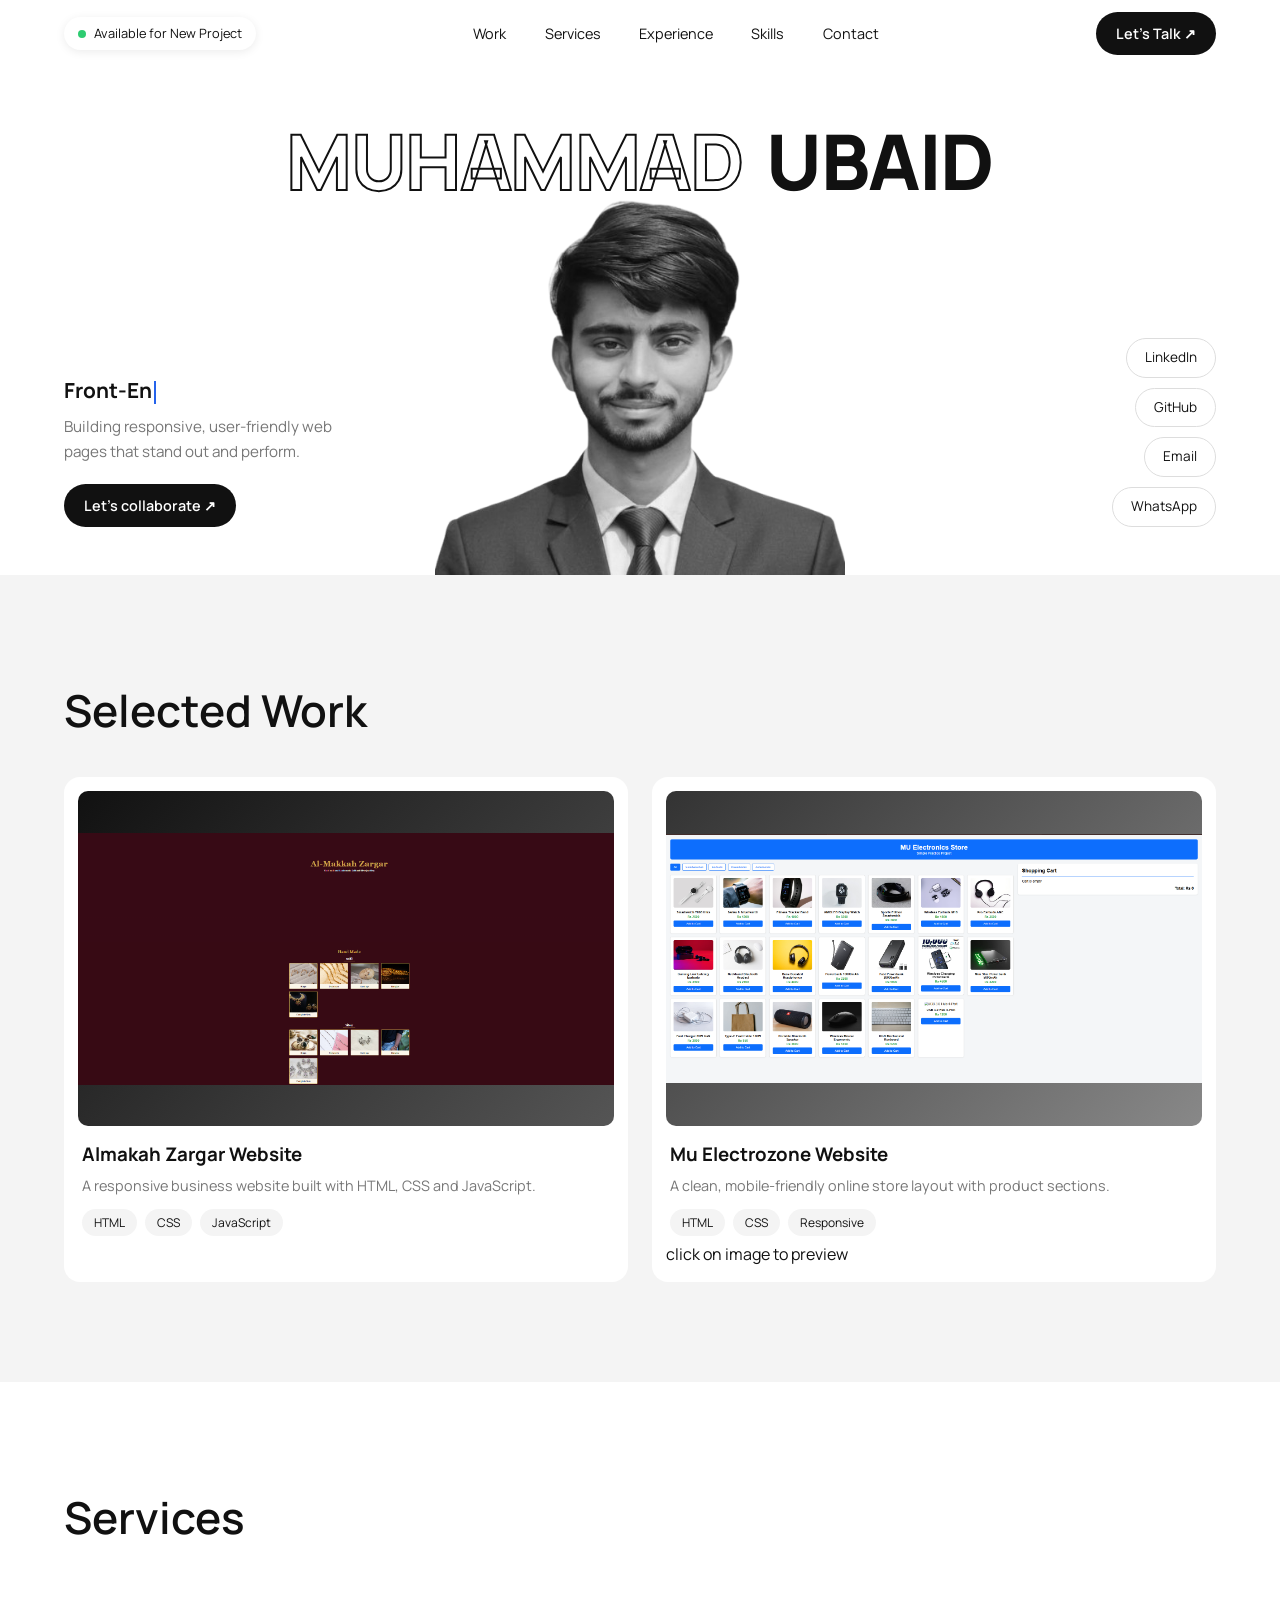
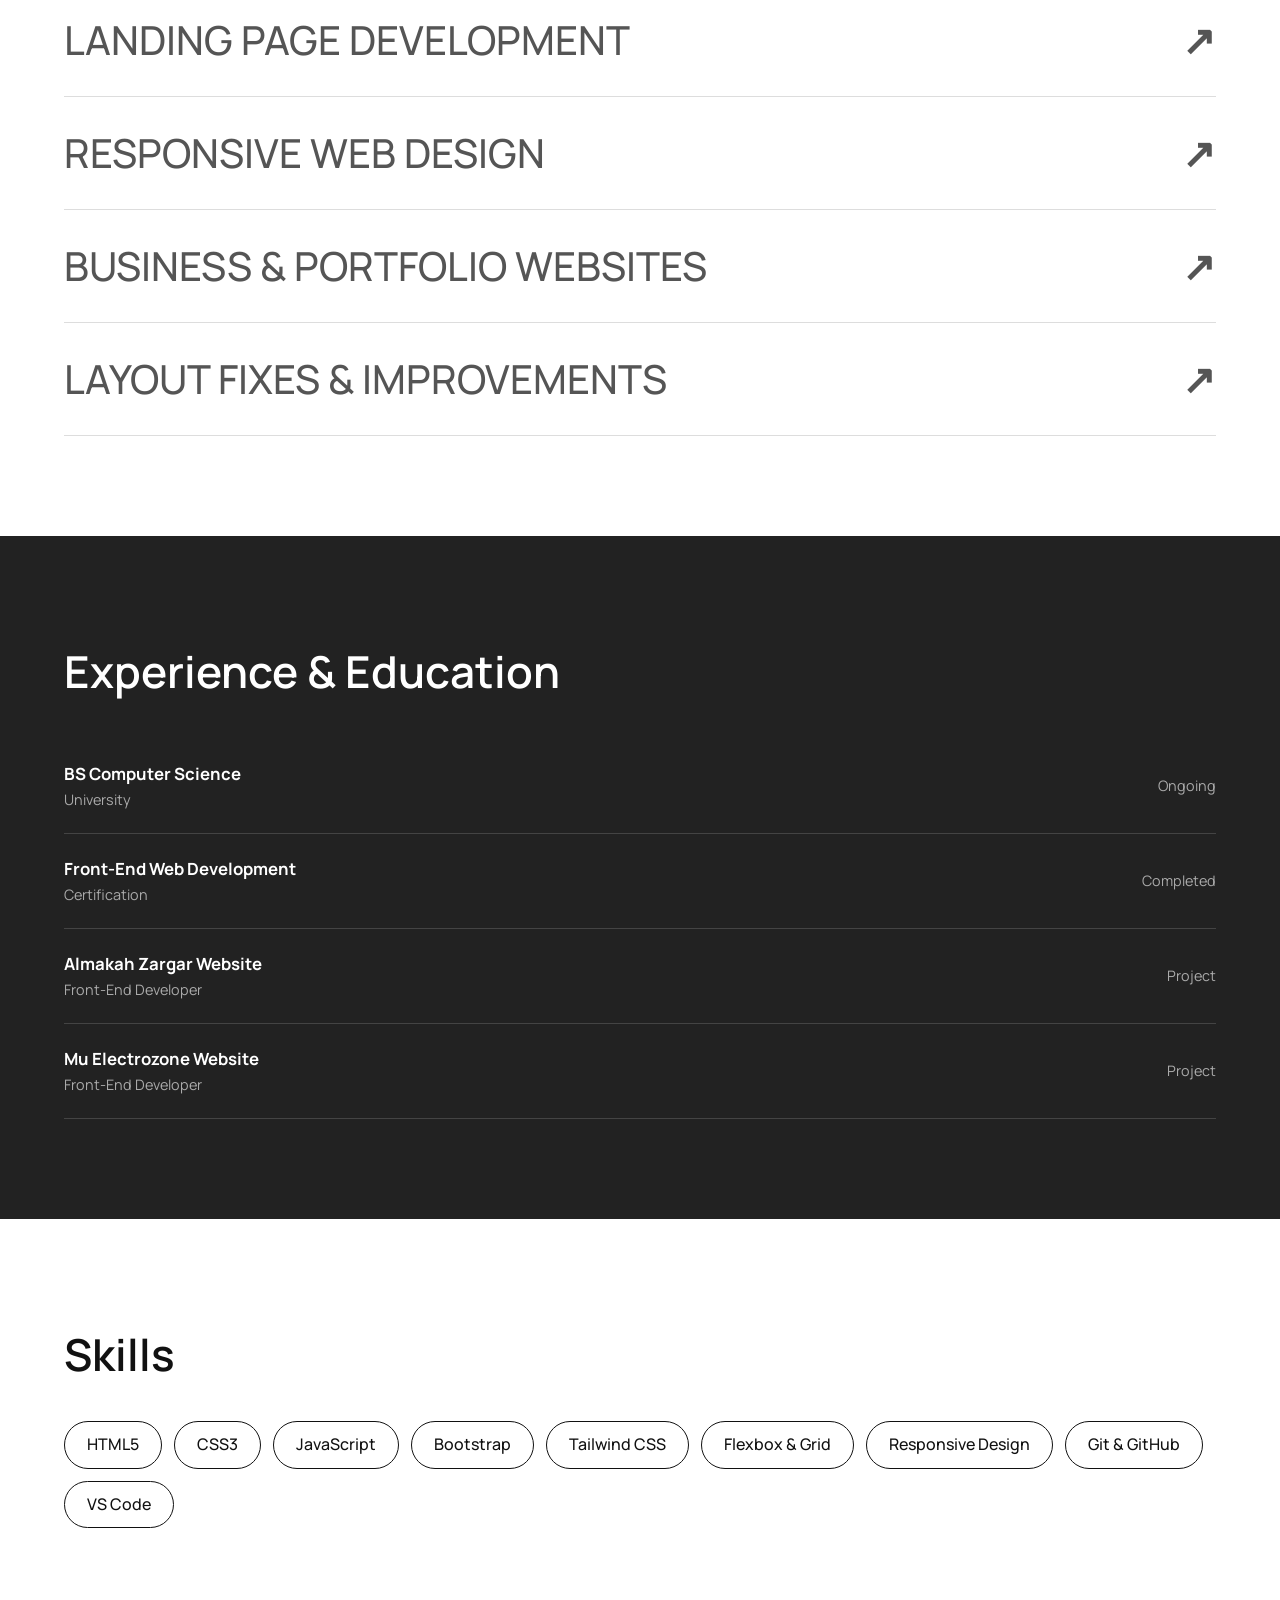
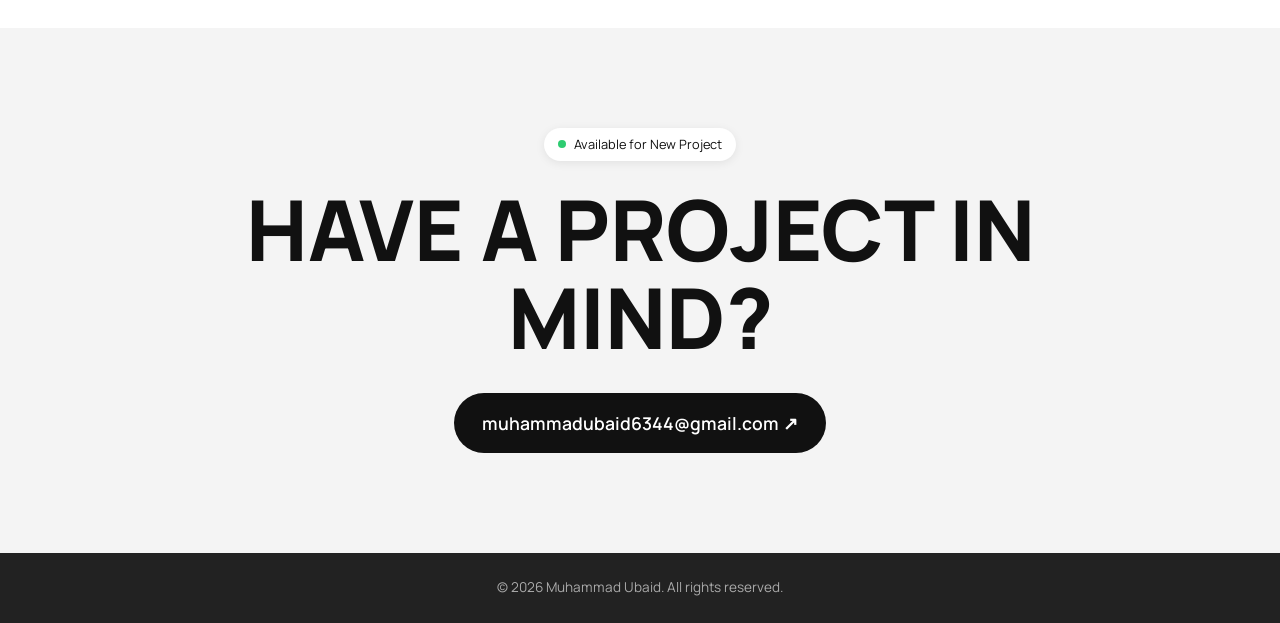
<file: index.html>
<!DOCTYPE html>
<html lang="en">

<head>
    <meta charset="UTF-8">
    <meta name="viewport" content="width=device-width, initial-scale=1.0">
    <title>Muhammad Ubaid | Front-End Developer</title>
    <script>document.documentElement.className = 'js';</script>
    <link rel="preconnect" href="https://fonts.googleapis.com">
    <link rel="preconnect" href="https://fonts.gstatic.com" crossorigin>
    <link href="https://fonts.googleapis.com/css2?family=Manrope:wght@400;500;600;800&display=swap" rel="stylesheet">
    <link rel="stylesheet" href="style.css">
</head>

<body>

    <!-- NAVBAR -->
    <header class="navbar">
        <span class="status"><i class="dot"></i>Available for New Project</span>
        <nav id="nav">
            <a href="#work">Work</a>
            <a href="#services">Services</a>
            <a href="#experience">Experience</a>
            <a href="#skills">Skills</a>
            <a href="#contact">Contact</a>
        </nav>
        <a class="btn btn-dark" href="mailto:muhammadubaid6344@gmail.com">Let's Talk ↗</a>
        <button class="menu-btn" id="menuBtn" aria-label="Open menu" aria-expanded="false">Menu</button>
    </header>

    <main>
        <!-- HERO -->
        <section class="hero" id="home">
            <h1 class="hero-name fade" style="--d:.1s">
                <span class="outline">MUHAMMAD</span>
                <span class="solid">UBAID</span>
            </h1>
            <div class="hero-body">
                <div class="hero-info fade" style="--d:.35s">
                    <h2 class="typing" aria-label="Front-End Web Development"><span id="typeA" class="word-a"
                            data-text="Front-End">Front-End</span><span id="typeB" class="word-b"
                            data-text=" Web Development"> Web Developer</span><span class="cursor"
                            aria-hidden="true"></span></h2>
                    <p>Building responsive, user-friendly web pages that stand out and perform.</p>
                    <a class="btn btn-dark" href="#contact">Let's collaborate ↗</a>
                </div>
                <img class="hero-photo fade" style="--d:.2s" src="Ubaid-removebg-preview.png" alt="Muhammad Ubaid"
                    onerror="this.remove(); document.querySelector('.hero-body').classList.add('no-photo')">
                <ul class="socials fade" style="--d:.5s">
                    <li><a href="https://www.linkedin.com/in/muhammad-ubaid-152737361" target="_blank"
                            rel="noopener">LinkedIn</a></li>
                    <li><a href="https://github.com/muhammadubaid6344-wq/Potfolio" target="_blank"
                            rel="noopener">GitHub</a></li>
                    <li><a href="mailto:muhammadubaid6344@gmail.com">Email</a></li>
                    <li><a href="https://wa.me/923036906344?text=Hello%20Ubaid%2C%20I%20saw%20your%20portfolio."
                            target="_blank" rel="noopener">WhatsApp</a></li>
                </ul>
            </div>
        </section>

        <!-- SELECTED WORK -->
        <section class="section soft" id="work">
            <h2 class="title reveal">Selected Work</h2>
            <div class="grid">
                <article class="card reveal">
                    <div class="thumb t1"><span><img src="al makah zargar shop.png" alt=""></span></div>
                    <h3>Almakah Zargar Website</h3>
                    <p>A responsive business website built with HTML, CSS and JavaScript.</p>
                    <div class="tags"><span>HTML</span><span>CSS</span><span>JavaScript</span></div>
                </article>
                <article class="card reveal">
                   <a href="muelectrozone.html"> <div class="thumb t2"><span><img src="mu electrozone.png" alt=""></span></div> </a>
                    <h3>Mu Electrozone Website</h3>
                    <p>A clean, mobile-friendly online store layout with product sections.</p>
                    <div class="tags"><span>HTML</span><span>CSS</span><span>Responsive</span></div>
                    <centre>click on image to preview</centre>
                </article>
            </div>
        </section>

        <!-- SERVICES -->
        <section class="section" id="services">
            <h2 class="title reveal">Services</h2>
            <ul class="list">
                <li class="row reveal"><a href="#contact"><span>Landing Page Development</span><b>↗</b></a></li>
                <li class="row reveal"><a href="#contact"><span>Responsive Web Design</span><b>↗</b></a></li>
                <li class="row reveal"><a href="#contact"><span>Business &amp; Portfolio Websites</span><b>↗</b></a>
                </li>
                <li class="row reveal"><a href="#contact"><span>Layout Fixes &amp; Improvements</span><b>↗</b></a></li>
            </ul>
        </section>

        <!-- EXPERIENCE -->
        <section class="section dark" id="experience">
            <h2 class="title reveal">Experience &amp; Education</h2>
            <ul class="list">
                <li class="xp reveal">
                    <div>
                        <h3>BS Computer Science</h3>
                        <p>University</p>
                    </div><span>Ongoing</span>
                </li>
                <li class="xp reveal">
                    <div>
                        <h3>Front-End Web Development</h3>
                        <p>Certification</p>
                    </div><span>Completed</span>
                </li>
                <li class="xp reveal">
                    
                    <div>
                        <h3>Almakah Zargar Website</h3>
                        <p>Front-End Developer</p>
                    </div><span>Project</span>
                </li>
                <li class="xp reveal">
                    <div>
                        <h3>Mu Electrozone Website</h3>
                        <p>Front-End Developer</p>
                    </div><span>Project</span>
                </li>
            </ul>
        </section>

        <!-- SKILLS -->
        <section class="section" id="skills">
            <h2 class="title reveal">Skills</h2>
            <ul class="chips reveal">
                <li>HTML5</li>
                <li>CSS3</li>
                <li>JavaScript</li>
                <li>Bootstrap</li>
                <li>Tailwind CSS</li>
                <li>Flexbox &amp; Grid</li>
                <li>Responsive Design</li>
                <li>Git &amp; GitHub</li>
                <li>VS Code</li>
            </ul>
        </section>

        <!-- CONTACT -->
        <section class="section soft contact" id="contact">
            <span class="status reveal"><i class="dot"></i>Available for New Project</span>
            <h2 class="big reveal">Have a project in mind?</h2>
            <a class="btn btn-dark btn-lg reveal" href="mailto:muhammadubaid6344@gmail.com">muhammadubaid6344@gmail.com
                ↗</a>
        </section>
    </main>

    <footer>© <span id="year"></span> Muhammad Ubaid. All rights reserved.</footer>

    <script src="script.js"></script>
</body>

</html>
</file>
<file: style.css>
/* ---------- Reset & tokens ---------- */
* {
    margin: 0;
    padding: 0;
    box-sizing: border-box;
}

:root {
    --ink: #111;
    --soft: #f4f4f4;
    --dark: #222;
    --muted: #777;
    --line: #ddd;
    --green: #2ecc71;
    --accent: #2563eb;
    --pad: clamp(16px, 5vw, 64px);
}

html {
    scroll-behavior: smooth;
    scroll-padding-top: 90px;
}

body {
    font-family: 'Manrope', Arial, sans-serif;
    color: var(--ink);
    background: #fff;
    line-height: 1.6;
    overflow-x: hidden;
}

a {
    color: inherit;
    text-decoration: none;
}

ul {
    list-style: none;
}

img {
    max-width: 100%;
    display: block;
}

/* ---------- Buttons ---------- */
.btn {
    display: inline-block;
    padding: 10px 20px;
    border-radius: 999px;
    font-weight: 600;
    font-size: .9rem;
    transition: transform .3s ease, background .3s ease;
}

.btn-dark {
    background: var(--ink);
    color: #fff;
}

.btn-dark:hover {
    background: #333;
    transform: translateY(-3px);
}

.btn-lg {
    padding: 16px 28px;
    font-size: clamp(.9rem, 2vw, 1.1rem);
}

/* ---------- Navbar ---------- */
.navbar {
    position: sticky;
    top: 0;
    z-index: 100;
    display: flex;
    align-items: center;
    justify-content: space-between;
    gap: 16px;
    padding: 12px var(--pad);
    background: rgba(255, 255, 255, .88);
    backdrop-filter: blur(8px);
}

.status {
    display: inline-flex;
    align-items: center;
    gap: 8px;
    font-size: .8rem;
    padding: 6px 14px;
    border-radius: 999px;
    background: #fff;
    box-shadow: 0 2px 10px rgba(0, 0, 0, .08);
}

.dot {
    width: 8px;
    height: 8px;
    border-radius: 50%;
    background: var(--green);
}

nav {
    display: flex;
    gap: clamp(16px, 3vw, 40px);
    font-size: .9rem;
}

nav a {
    position: relative;
}

nav a::after {
    content: "";
    position: absolute;
    left: 0;
    bottom: -2px;
    width: 0;
    height: 2px;
    background: var(--ink);
    transition: width .3s ease;
}

nav a:hover::after {
    width: 100%;
}

.menu-btn {
    display: none;
    background: none;
    border: 1px solid var(--ink);
    border-radius: 999px;
    padding: 8px 16px;
    font: inherit;
    font-weight: 600;
    cursor: pointer;
}

/* ---------- Sections ---------- */
.section {
    padding: clamp(48px, 8vw, 100px) var(--pad);
}

.section>*,
.hero>* {
    max-width: 1200px;
    margin-inline: auto;
}

.soft {
    background: var(--soft);
}

.dark {
    background: var(--dark);
    color: #fff;
}

.title {
    font-size: clamp(24px, 4vw, 44px);
    font-weight: 600;
    margin-bottom: 32px;
}

/* ---------- Hero ---------- */
.hero {
    padding: clamp(24px, 5vw, 56px) var(--pad) 0;
    overflow: hidden;
}

.hero-name {
    display: flex;
    justify-content: center;
    flex-wrap: nowrap;
    white-space: nowrap;
    gap: 0 .3em;
    font-size: clamp(20px, 6vw, 80px);
    /* MUHAMMAD UBAID ek line mein fit */
    font-weight: 800;
    line-height: 1;
    letter-spacing: -.02em;
}

.outline {
    color: transparent;
    -webkit-text-stroke: 2px var(--ink);
}

.hero-body {
    display: grid;
    grid-template-columns: 1fr auto 1fr;
    align-items: end;
    gap: 20px;
    margin-top: clamp(-30px, -2vw, -8px);
}

/* har cheez ki apni fixed column, taake photo na ho tab bhi jagah na badle */
.hero-info {
    grid-column: 1;
}

.hero-photo {
    grid-column: 2;
}

.socials {
    grid-column: 3;
    justify-self: end;
}

.hero-body.no-photo {
    margin-top: 32px;
}

/* photo na ho to naam se na takraye */
.hero-photo {
    position: relative;
    z-index: 2;
    /* photo naam ke upar aaye */
    width: clamp(220px, 32vw, 440px);
    filter: grayscale(1);
    transition: filter .5s ease;
    /* rang smoothly wapas aaye */
}

.hero-photo:hover {
    filter: grayscale(0);
}

.hero-info {
    padding-bottom: clamp(16px, 4vw, 48px);
}

.hero-info h2 {
    font-size: 1.3rem;
}

/* ---------- Typing effect ---------- */
.typing {
    min-height: 1.6em;
    white-space: pre-wrap;
}

.word-a {
    color: var(--ink);
}

.word-b {
    color: var(--accent);
}

/* yahan apna pasandida rang laga sakta hai */
.cursor {
    display: inline-block;
    width: 2px;
    height: 1.1em;
    margin-left: 2px;
    background: var(--accent);
    vertical-align: text-bottom;
    /* neela cursor */
}

/* typing poori hone ke baad hi blink kare */
.typing.done .cursor {
    animation: blink 1s steps(1) infinite;
}

@keyframes blink {
    50% {
        opacity: 0;
    }
}

.hero-info p {
    color: var(--muted);
    max-width: 32ch;
    margin: 8px 0 20px;
    font-size: .95rem;
}

.socials {
    display: flex;
    flex-direction: column;
    align-items: flex-end;
    gap: 10px;
    padding-bottom: clamp(16px, 4vw, 48px);
}

.socials a {
    display: inline-block;
    padding: 8px 18px;
    border-radius: 999px;
    border: 1px solid var(--line);
    font-size: .85rem;
    transition: background .3s, color .3s;
}

.socials a:hover {
    background: var(--ink);
    color: #fff;
}

/* ---------- Work cards ---------- */
.grid {
    display: grid;
    grid-template-columns: repeat(auto-fit, minmax(280px, 1fr));
    gap: 24px;
}

.card {
    background: #fff;
    border-radius: 16px;
    padding: 14px;
    transition: transform .4s ease, box-shadow .4s ease;
}

.card:hover {
    transform: translateY(-8px);
    box-shadow: 0 16px 32px rgba(0, 0, 0, .1);
}

.card h3 {
    margin: 14px 4px 4px;
}

.card p {
    margin: 0 4px 12px;
    color: var(--muted);
    font-size: .9rem;
}

.thumb {
    aspect-ratio: 16 / 10;
    border-radius: 10px;
    display: grid;
    place-items: center;
    font-size: clamp(40px, 6vw, 72px);
    font-weight: 800;
    color: #fff;
}

.t1 {
    background: linear-gradient(135deg, #111, #555);
}

.t2 {
    background: linear-gradient(135deg, #333, #888);
}

.tags {
    display: flex;
    flex-wrap: wrap;
    gap: 8px;
    margin: 0 4px 6px;
}

.tags span {
    font-size: .75rem;
    padding: 4px 12px;
    border-radius: 999px;
    background: var(--soft);
}

/* ---------- Services list ---------- */
.row {
    border-bottom: 1px solid var(--line);
}

.row a {
    display: flex;
    justify-content: space-between;
    align-items: center;
    gap: 16px;
    padding: 24px 0;
    font-size: clamp(18px, 3.5vw, 40px);
    font-weight: 500;
    text-transform: uppercase;
    color: #555;
    transition: padding .4s ease, color .3s ease;
}

.row a b {
    transition: transform .4s ease;
}

.row a:hover {
    padding-left: 16px;
    color: var(--ink);
}

.row a:hover b {
    transform: rotate(45deg);
}

/* ---------- Experience ---------- */
.xp {
    display: flex;
    justify-content: space-between;
    align-items: center;
    flex-wrap: wrap;
    gap: 8px 16px;
    padding: 22px 0;
    border-bottom: 1px solid #444;
    transition: padding .4s ease;
}

.xp:hover {
    padding-left: 14px;
}

.xp h3 {
    font-size: 1.05rem;
}

.xp p,
.xp span {
    color: #aaa;
    font-size: .9rem;
}

/* ---------- Skills ---------- */
.chips {
    display: flex;
    flex-wrap: wrap;
    gap: 12px;
}

.chips li {
    padding: 10px 22px;
    border: 1px solid var(--ink);
    border-radius: 999px;
    font-weight: 500;
    transition: background .3s, color .3s, transform .3s;
}

.chips li:hover {
    background: var(--ink);
    color: #fff;
    transform: translateY(-3px);
}

/* ---------- Contact & footer ---------- */
.contact {
    text-align: center;
}

.contact>* {
    display: block;
    width: fit-content;
    margin-inline: auto;
}

.contact .status {
    display: flex;
}

.big {
    font-size: clamp(28px, 7vw, 84px);
    font-weight: 800;
    text-transform: uppercase;
    line-height: 1.05;
    margin: 24px auto 32px;
    max-width: 14ch;
}

.contact .btn {
    display: inline-block;
    overflow-wrap: anywhere;
}

footer {
    background: var(--dark);
    color: #aaa;
    text-align: center;
    padding: 24px var(--pad);
    font-size: .85rem;
}

/* ---------- Animations ---------- */
@keyframes fadeUp {
    from {
        opacity: 0;
        transform: translateY(30px);
    }

    to {
        opacity: 1;
        transform: none;
    }
}

.fade {
    animation: fadeUp .9s ease both;
    animation-delay: var(--d, 0s);
}

/* sirf tab hide jab JS chal rahi ho, warna content nazar aata rahe */
.js .reveal {
    opacity: 0;
    transform: translateY(28px);
    transition: opacity .8s ease, transform .8s ease;
}

.js .reveal.show {
    opacity: 1;
    transform: none;
}

@media (prefers-reduced-motion: reduce) {
    * {
        animation: none !important;
        transition: none !important;
    }

    html {
        scroll-behavior: auto;
    }

    .js .reveal {
        opacity: 1;
        transform: none;
    }
}

/* ---------- Tablet / Mobile ---------- */
@media (max-width: 860px) {
    .hero-body {
        grid-template-columns: 1fr;
        margin-top: 16px;
        text-align: center;
        justify-items: center;
    }

    .hero-info,
    .hero-photo,
    .socials {
        grid-column: auto;
        justify-self: center;
    }

    .hero-photo {
        order: -1;
    }

    .hero-info p {
        margin-inline: auto;
    }

    .socials {
        flex-direction: row;
        flex-wrap: wrap;
        justify-content: center;
    }
}

@media (max-width: 760px) {
    .navbar>.status {
        display: none;
    }

    .menu-btn {
        display: block;
        order: -1;
    }

    nav {
        display: none;
        position: absolute;
        top: 100%;
        left: 0;
        right: 0;
        flex-direction: column;
        gap: 0;
        background: #fff;
        padding: 8px var(--pad) 16px;
        box-shadow: 0 10px 20px rgba(0, 0, 0, .08);
    }

    nav.open {
        display: flex;
    }

    nav a {
        padding: 12px 0;
        border-bottom: 1px solid var(--line);
    }

    nav a::after {
        display: none;
    }
}
</file>
